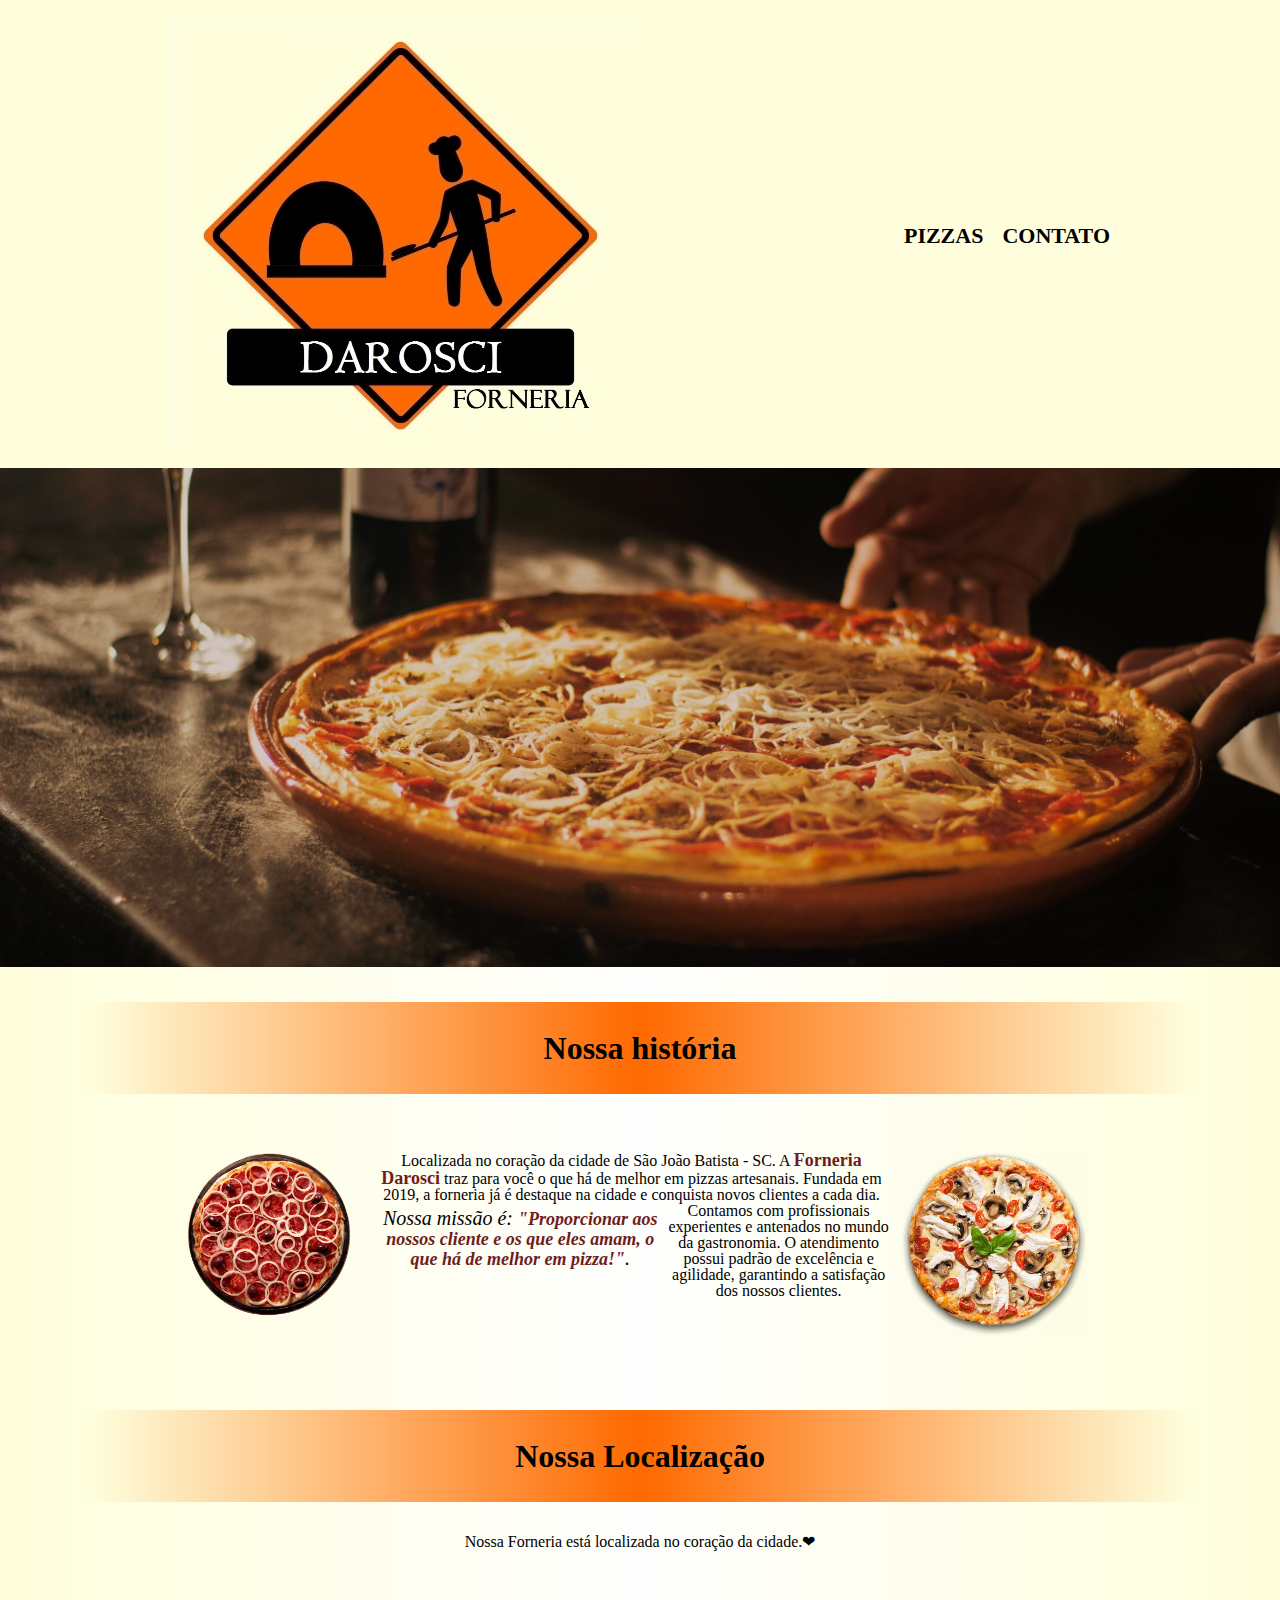
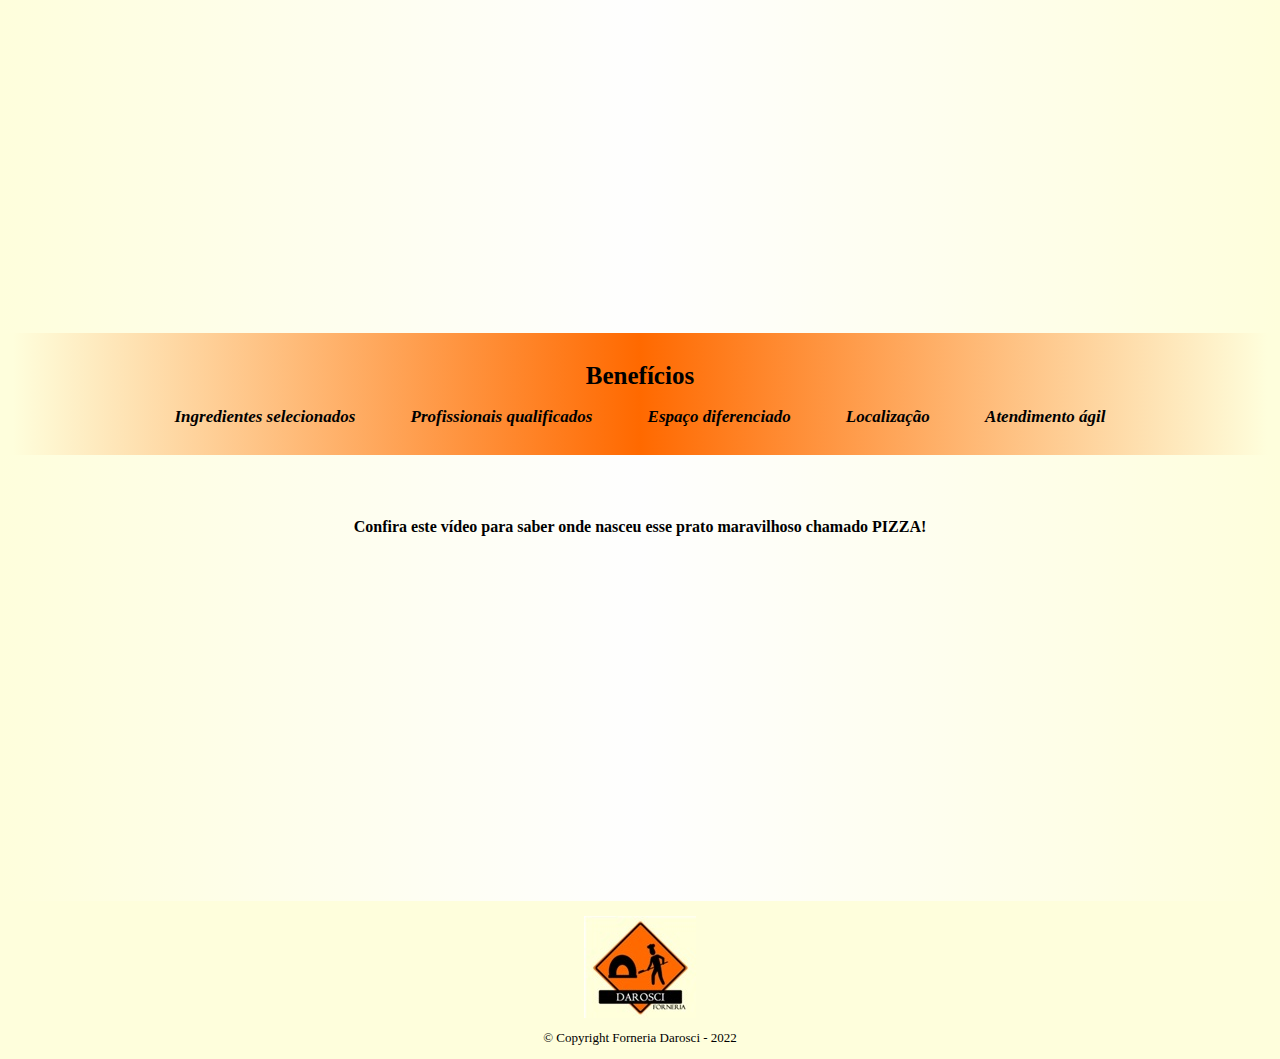
<file: index.html>
<!DOCTYPE html>
<html lang="pt-br">
	<head>
		<meta charset="UTF-8">
		<meta name="viewport" content="width=device-width">
		<title>Forneria Darosci</title>
		<link rel="stylesheet" href="style-reset.css">
		<link rel="stylesheet" href="style-home.css">
		<link rel="preconnect" href="https://fonts.googleapis.com">
	</head>
	<body>
		<header>
			<div class="top-box">
				<h1><img src="forneria-pictures/logo.jpg" alt="Logo da Forneria Darosci"></h1>
				<nav>
					<ul>
						<li><a href="./produtos.html">Pizzas</a></li>
						<li><a href="./contato.html">Contato</a></li>
					</ul>
				</nav>
			</div>
		</header>
		<img class="banner" src="forneria-pictures/banner.jpg" alt="Pizza sobre um balcão">
		<main>
			<div class="main-content">
				<h2>Nossa história</h2>
				<section class="main-text">
					<img class="column" src="forneria-pictures/pizza-small-left.png" alt>
					<p class="column">Localizada no coração da cidade de São João Batista - SC. A <strong>Forneria Darosci</strong> traz para você o que há de melhor em pizzas artesanais. Fundada em 2019, a forneria já é destaque na cidade e conquista novos clientes a cada dia.
					<em class="column">Nossa missão é: <strong>"Proporcionar aos nossos cliente e os que eles amam, o que há de melhor em 
					pizza!"</strong>.</em>
					Contamos com profissionais experientes e antenados no mundo da gastronomia.
					O atendimento possui padrão de excelência e agilidade, garantindo a satisfação dos nossos clientes.</p>
					<img class="column" src="forneria-pictures/pizza-small-right.png" alt>
				</section>
				<section class="mapa">
					<h2>Nossa Localização</h2>
					<p>Nossa Forneria está localizada no coração da cidade.</p>
					<iframe src="https://www.google.com/maps/embed?pb=!1m14!1m8!1m3!1d3546.3857504361185!2d-48.848752!3d-27.2697877!3m2!1i1024!2i768!4f13.1!3m3!1m2!1s0x94df50e70fe1fec5%3A0xde00731ece1d96bc!2sR.%20Manoel%20Cunha%2C%2015%20-%20S%C3%A3o%20Jo%C3%A3o%20Batista%2C%20SC%2C%2088240-000!5e0!3m2!1sen!2sbr!4v1642599924697!5m2!1sen!2sbr" width="100%" height="300" style="border: 0px;" allowfullscreen=""></iframe>
				</section>
			</div>
			<section class="benefits">
				<h3>Benefícios</h3>		
				<ul class="items">
					<li>Ingredientes selecionados</li>
					<li>Profissionais qualificados</li>
					<li>Espaço diferenciado</li>
					<li>Localização</li>
					<li>Atendimento ágil</li>
				</ul>
			</section>
			<section class="video">
				<h4>Confira este vídeo para saber onde nasceu esse prato maravilhoso 
				chamado PIZZA!</h4>
				<iframe width="80%" height="315" src="https://www.youtube.com/embed/FBbBWifAdCg" title="YouTube video player" frameborder="0" allow="accelerometer; autoplay; clipboard-write; encrypted-media; gyroscope; picture-in-picture" allowfullscreen></iframe>
			</section>
		</main>
		<footer>
			<a href="home.html"><img src="forneria-pictures/logo-footer.jpg" alt="Logo da Forneria Darosci"></a>
			<p class="copyright">&copy Copyright Forneria Darosci - 2022</p>
		</footer>
	</body>
</html>
</file>
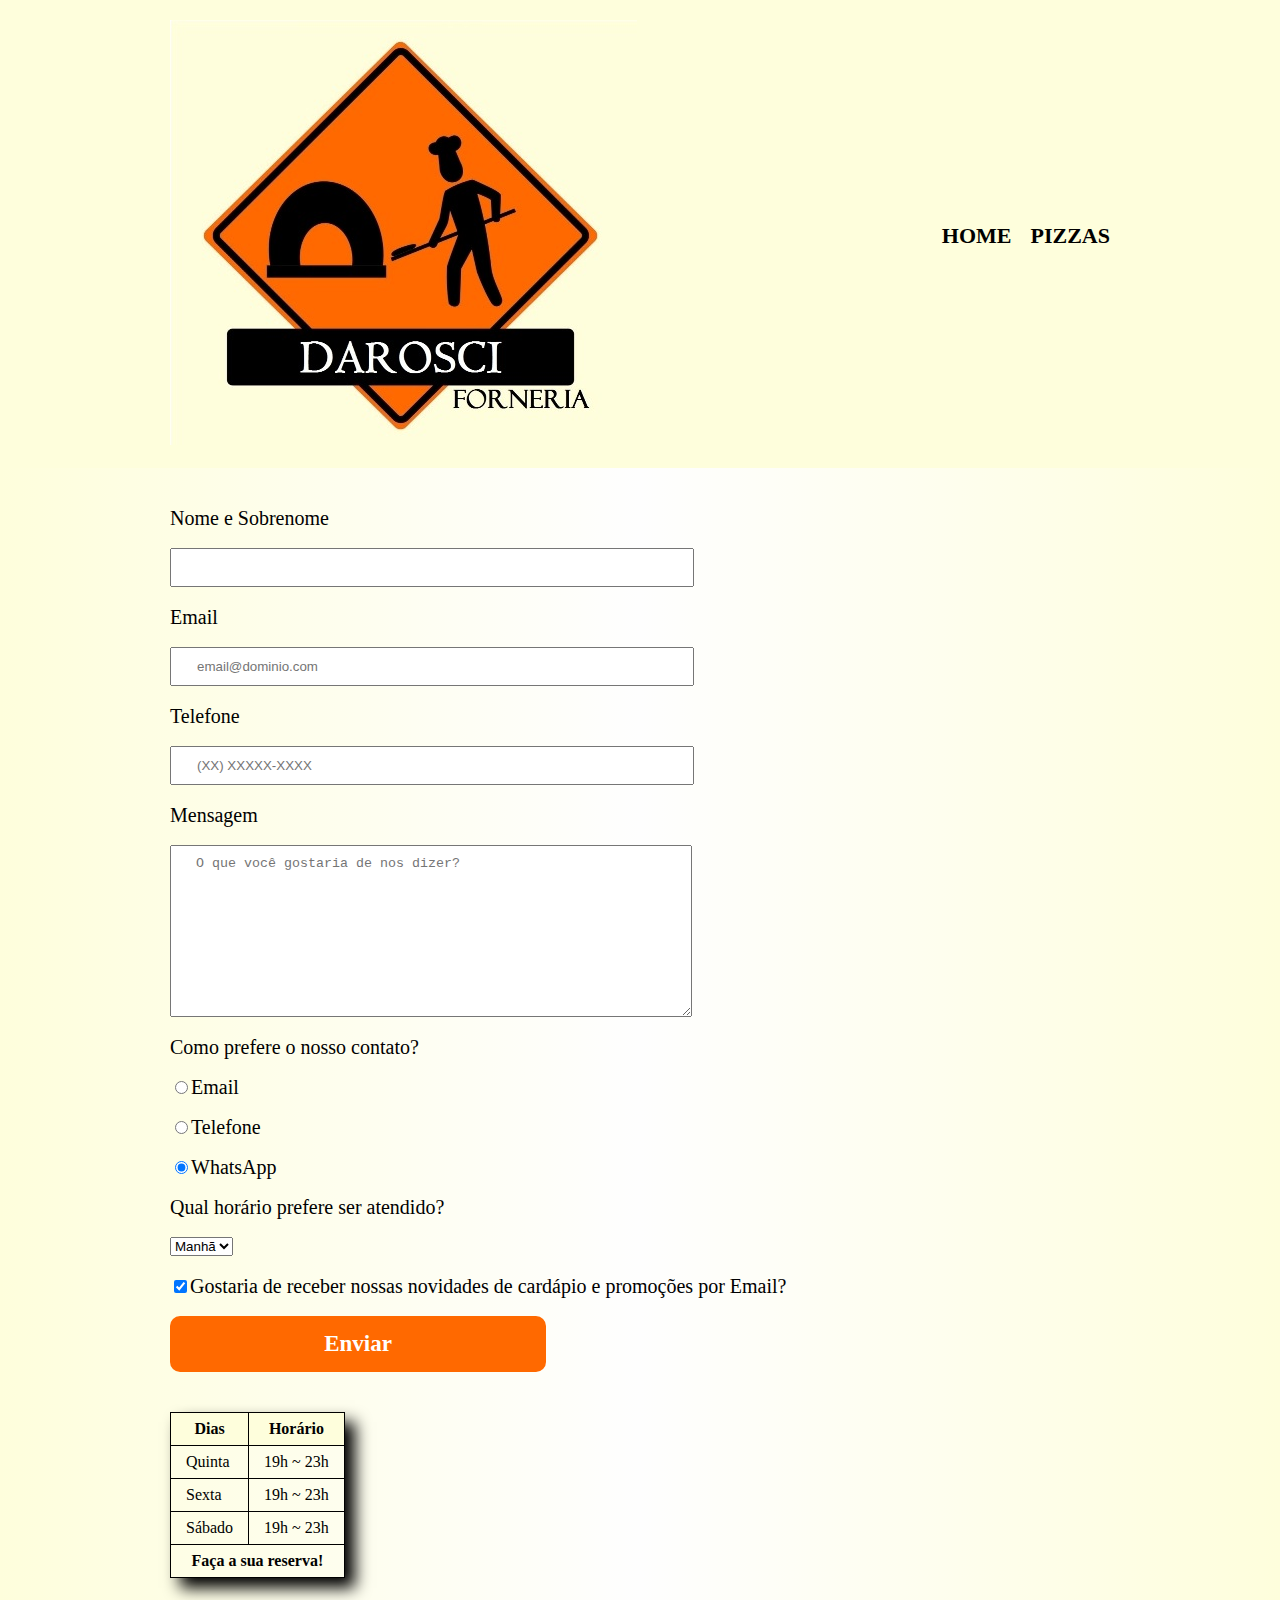
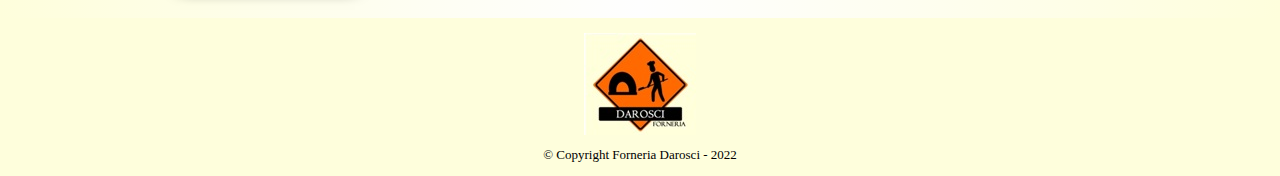
<file: contato.html>
<!DOCTYPE html>
<html lang="pt-br">
	<head>
		<meta charset="UTF-8">
		<meta name="viewport" content="width=device-width">
		<title>Forneria Darosci</title>
		<link rel="stylesheet" href="style-reset.css">
		<link rel="stylesheet" href="style-contato.css">
	</head>
	<body>
		<header>
			<div class="top-box">
				<h1><img src="forneria-pictures/logo.jpg" alt="Logo da Forneria Darosci"></h1>
				<nav>
					<ul>
						<li><a href="./index.html">Home</a></li>
						<li><a href="./produtos.html">Pizzas</a></li>
					</ul>
				</nav>
			</div>
		</header>
		<main>
			<form>
				<label for="nomesobrenome">Nome e Sobrenome</label>
				<input type="text" id="nomesobrenome" class="input-padrao" required>
				
				<label for="email">Email</label>
				<input type="email" id="email" class="input-padrao" required placeholder="email@dominio.com">
				
				<label for="telefone">Telefone</label>
				<input type="tel" id="telefone" class="input-padrao" required placeholder="(XX) XXXXX-XXXX">
				
				<label for="mensagem">Mensagem</label>
				<textarea cols="30" rows="10" id="mensagem" class="input-padrao" placeholder="O que você gostaria de nos dizer?"></textarea>
				
				<fieldset>
					<legend>Como prefere o nosso contato?</legend>
					<label for="radio-email"><input type="radio" name="nosso-contato" value="email" id="radio-email" required>Email</label>
					
					<label for="radio-telefone"><input type="radio" name="nosso-contato" value="telefone" id="radio-telefone" required>Telefone</label>
					
					<label for="radio-whatsapp"><input type="radio" name="nosso-contato" value="whatsapp" id="radio-whatsapp" required checked>WhatsApp</label>
				</fieldset>
				<fieldset>
					<legend>Qual horário prefere ser atendido?</legend>
					<select>
						<option>Manhã</option>
						<option>Tarde</option>
						<option>Noite</option>
					</select>
				</fieldset>
				
				
				<label class="checkbox"><input type="checkbox" checked>Gostaria de receber nossas novidades de cardápio e promoções por Email?</label>
				
				<input type="submit" value="Enviar" class="enviar"></input>
			</form>
			<table>
				<thead>
					<tr>
						<th>Dias</th>
						<th>Horário</th>
					</tr>
				</thead>
				<tbody>
					<tr>
						<td>Quinta</td>
						<td>19h ~ 23h</td>
					</tr>
					<tr>
						<td>Sexta</td>
						<td>19h ~ 23h</td>
					</tr>
					<tr>
						<td>Sábado</td>
						<td>19h ~ 23h</td>
					</tr>
				</tbody>
				<tfoot>
					<tr>
						<td colspan="2">Faça a sua reserva!</td>
					</tr>
				</tfoot>
			</table>
		</main>
		<footer>
			<a href="contato.html"><img src="forneria-pictures/logo-footer.jpg" alt="Logo da Forneria Darosci"></a>
			<p class="copyright">&copy Copyright Forneria Darosci - 2022</p>
		</footer>
	</body>
</html>
</file>
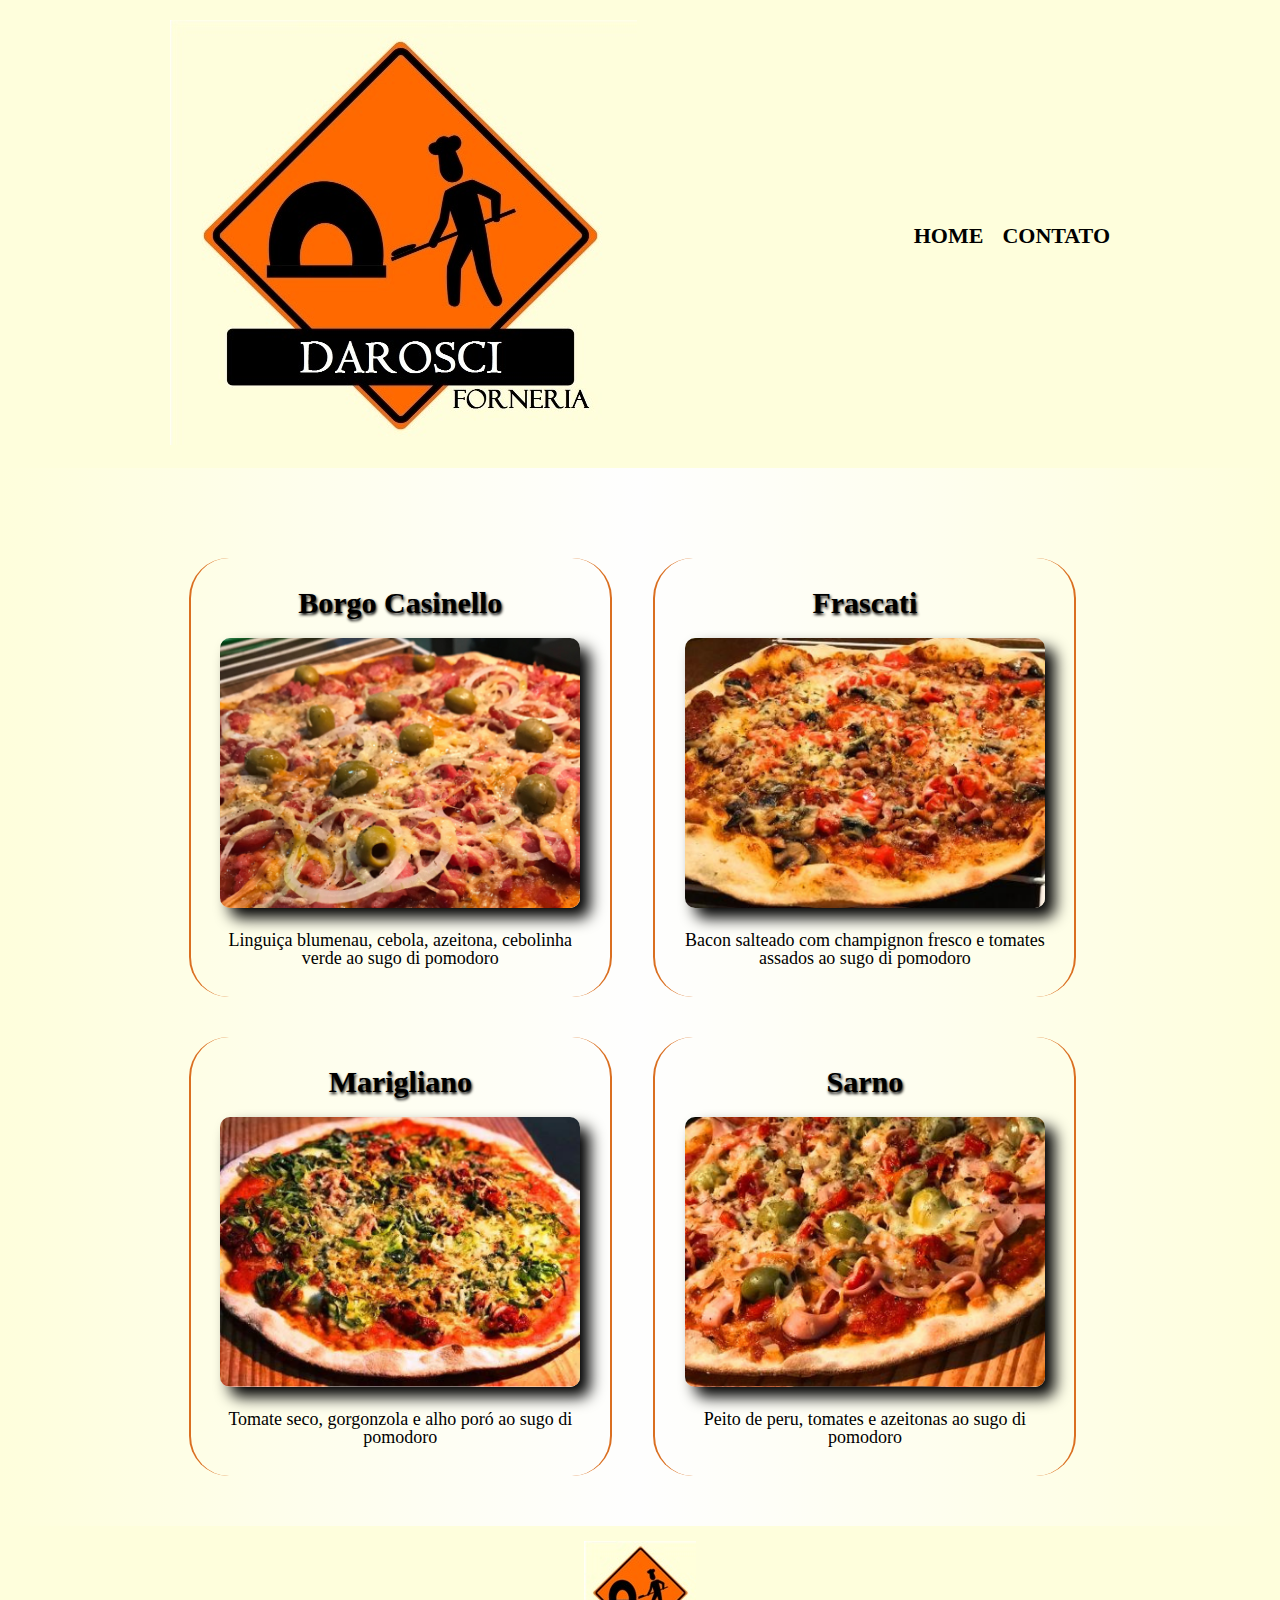
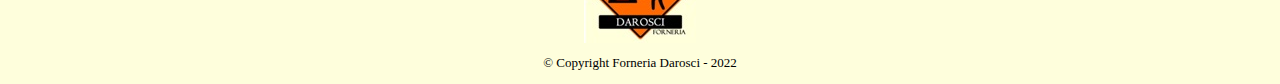
<file: produtos.html>
<!DOCTYPE html>
<html lang="pt-br">
	<head>
		<meta charset="UTF-8">
		<meta name="viewport" content="width=device-width">
		<title>Pizzas - Forneria Darosci</title>
		<link rel="stylesheet" href="style-reset.css">
		<link rel="stylesheet" href="style-produtos.css">
	</head>
	<body>
		<header>
			<div class="top-box">
				<h1><img src="forneria-pictures/logo.jpg" alt="Logo da Forneria Darosci"></h1>
				<nav>
					<ul>
						<li><a href="./index.html">Home</a></li>
						<li><a href="./contato.html">Contato</a></li>
					</ul>
				</nav>
			</div>
		</header>
		<main>
			<ul class="products">
				<li>
					<h2>Borgo Casinello</h2>
					<img src="forneria-pictures/borgo-casinello.png" alt="Pizza sabor Borgo Casinello">
					<p class="products-description">Linguiça blumenau, cebola, azeitona, cebolinha verde ao sugo di pomodoro</p>
				</li>
				<li>
					<h2>Frascati</h2>
					<img src="forneria-pictures/frascati.png" alt="Pizza sabor Frascati">
					<p class="products-description">Bacon salteado com champignon fresco e tomates assados ao sugo di pomodoro</p>
				</li>
				<li>
					<h2>Marigliano</h2>
					<img src="forneria-pictures/marigliano.png" alt="Pizza sabor Marigliano">
					<p class="products-description">Tomate seco, gorgonzola e alho poró ao sugo di pomodoro</p>
				</li>
				<li>
					<h2>Sarno</h2>
					<img src="forneria-pictures/sarno.png" alt="Pizza sabor Sarno">
					<p class="products-description">Peito de peru, tomates e azeitonas ao sugo di pomodoro</p>
				</li>
			</ul>
		</main>
		<footer>
			<a href="produtos.html"><img src="forneria-pictures/logo-footer.jpg" alt="Logo da Forneria Darosci"></a>
			<p class="copyright">&copy Copyright Forneria Darosci - 2022</p>
		</footer>
	</body>
</html>
</file>
<file: style-home.css>
/* PSEUDO ELEMENTS = :before, :after, :first-line, :hover, :active... */

body {
	font-family: 'Bellefair', serif;
	background: linear-gradient(90deg, #FEFEDCff, #FEFEFE, #FEFEDCff);
}

header {
	background: #FEFEDCff;
	padding: 20px 0;
}

.top-box {
	position: relative;
	width: 940px; /*BOM ESPAÇAMENTO CENTRAL PADRÃO DE SITES*/
	margin: 0 auto;
}

nav {
	position: absolute;
	top: 205px;
	right: 0px;
}

nav li {
	display: inline;
	margin: 0 0 0 15px;
}

nav a {
	text-transform: uppercase;
	color: #000000;
	font-weight: bold;
	font-size: 22px;
	text-decoration: none;
	transition: 0.5s color;
}

nav a:hover {
	color: #FF6900ff;
	text-decoration: underline overline;
}

.banner {
	width: 100%;
}

.main-content {
	padding: 2em 5em 0;
}

main h2 {
	text-align: center;
	font-size: 2em;
    margin: 0 0 1em;
	padding: 30px 0;
	background: linear-gradient(90deg, #FEFEDCff 1%, #FF6900ff, #FEFEDCff 99%);
}

.main-text {
	width: 940px;
	margin: 0 auto;
	padding: 20px 0;
	content: "";
	clear: both;
	display: table;
}

.main-text p {
	margin: 0 0 1em;
}

/* CSS para as imagens ao lado do texto principal */
.main-text img {
	width: 20%;
}

.column {
	float: left;
	width: 55%;
	padding: 5px;
}

.main-text p {
	text-align: center;
}

.main-text strong {
	font-size: 18px;
	color: #6F1D1B;
	font-weight: bold;
}

.main-text em {
	margin: 0 0 20px;
	font-size: 20px;
	font-style: italic;
}

.mapa {
	padding: 3em 0;
}

.mapa h2 {
	padding: 30px 0;
	background: linear-gradient(90deg, #FEFEDCff 1%, #FF6900ff, #FEFEDCff 99%);
}	

.mapa p {
	margin: 0 0 2em;
	text-align: center;
}

/*USANDO A PSEUDO ELEMENTO "AFTER"*/
.mapa p:after {
	content: "❤";
}

.benefits {
	padding: 30px 0;
	text-align: center;
	background: linear-gradient(90deg, #FEFEDCff 1%, #FF6900ff, #FEFEDCff 99%);
}

.items {
	font-style: italic;
}

.items:nth-child(2n) {
	font-weight: bold;
}

.benefits h3 {
	text-align: center;
    margin-bottom: 20px;
    font-size: 25px;
}

.benefits li {
	display: inline;
	vertical-align: top;
	width: 20%;
	margin: 2%;
    font-size: 17px;
}

.benefits li:hover {
    font-size: 25px;
	padding: 10px;
	border: 1px solid #FEFEDCff;
	border-radius: 10px;
}

.video {
	margin: 2em;
	text-align: center;
	padding: 4em auto;
}

.video h4 {
	margin: 4em 0 1em;
}

footer {
	text-align: center;
	background: #FEFEDCff;
	padding: 15px;
}

.copyright {
	text-align: center;
	font-size: 13px;
	margin-top: 10px;
}

@media screen and (max-width: 480px) {
	.top-box, .main-text {
		width: auto;
	}
	
	.top-box img, p.column, img.column {
		width: 100%;
	}
	
	.main-content {
		padding: 2em 1em 0;
	}
	nav {
		position: static;
		text-align: center;
	}
}
</file>
<file: style-contato.css>
header {
	background: #FEFEDCff;
	padding: 20px 0;
}

.top-box {
	position: relative;
	width: 940px; /*BOM ESPAÇAMENTO PADRÃO DE SITES*/
	margin: 0 auto;
}

nav {
	position: absolute;
	top: 205px;
	right: 0px;
}

nav li {
	display: inline;
	margin: 0 0 0 15px;
}

nav a {
	text-transform: uppercase;
	color: #000000;
	font-weight: bold;
	font-size: 22px;
	text-decoration: none;
	transition: 0.5s all;
}

nav a:hover {
	color: #FF6900ff;
	text-decoration: underline overline;
}

body {
	font-family: 'Bellefair', serif;
	background: linear-gradient(90deg, #FEFEDCff, #FEFEFE, #FEFEDCff);
}

main {
	width: 940px;
	margin: 0 auto;
}

form {
	margin: 40px 0;
}

form label, form legend {
	display: block;
	font-size: 20px;
	margin: 0 0 20px;
}

.input-padrao {
	display: block;
	margin: 0 0 20px;
	padding: 10px 25px;
	width: 50%;
}

.input-padrao:hover {
	transform: scale(1.05);
}

.checkbox {
	margin: 20px 0;
}

.enviar {
	width: 40%;
	padding: 15px 0;
	background: #FF6900ff;
	color: #FFFFFF;
	font-weight: bold;
	font-size: 23px;
	font-family: georgia, serif;
	border: none;
	border-radius: 10px;
	transition: 0.5s all;
	cursor: pointer;
}

.enviar:hover {
	background: red;
	transform: scale(1.25);
}

table {
	margin: 20px 0 40px;
	box-shadow: 10px 10px 15px 0px;
}

thead {
	background: #FEFEDCff;
	color: #000000;
	font-weight: bold;
}

td, th {
	border: 1px solid #000000;
	padding: 8px 15px;
}

tfoot {
	text-align: center;
	font-weight: bold;
}

footer {
	text-align: center;
	background: #FEFEDCff;
	padding: 15px;
}

.copyright {
	font-size: 13px;
	margin-top: 10px;
}

@media screen and (max-width: 480px) {
	.top-box, main {
		width: auto;
		padding: 0 15px;
	}
	
	.top-box img {
		width: 100%;
	}
	
	nav {
		position: static;
		text-align: center;
	}
	
	nav li {
		display: inline;
		margin: 0 0 0 15px;
	}
	
	form {
		margin: 40px 15px;
	}
	
	table {
		margin: 20px 100px 40px;
	}
}
</file>
<file: style-produtos.css>
header {
	background: #FEFEDCff;
	padding: 20px 0;
}

.top-box {
	position: relative;
	width: 940px; /*BOM ESPAÇAMENTO PADRÃO DE SITES*/
	margin: 0 auto;
}

nav {
	position: absolute;
	top: 205px;
	right: 0px;
}

nav li {
	display: inline;
	margin: 0 0 0 15px;
}

nav a {
	text-transform: uppercase;
	color: #000000;
	font-weight: bold;
	font-size: 22px;
	text-decoration: none;
	transition: 0.5s color;
}

nav a:hover {
	color: #FF6900ff;
	text-decoration: underline overline;
}

body {
	font-family: 'Bellefair', serif;
	background: linear-gradient(90deg, #FEFEDCff, #FEFEFE, #FEFEDCff);
}

.products {
	width: 940px;
	margin: 0 auto;	
	padding: 50px 0;
}

.products li {
	display: inline-block;
	text-align: center;
	width: 45%;
	vertical-align: top;
	margin: 0 2%;
	margin-top: 40px;
	padding: 30px 20px;
	box-sizing: border-box;
	border: 2px solid #DA6F21ff;
	border-top: 10px;
	border-bottom: 10px;
	border-radius: 40px 40px 40px 40px;
}

.products li:hover {
	border: 2px solid black;
}

.products-description {
	font-size: 18px;
}

.products h2 {
	font-size: 30px;
	font-weight: bold;
	margin-bottom: 20px;
	transition: 0.5s font-size;
	text-shadow: 1px 2px 3px;
}

.products li:hover h2 {
	font-size: 40px;
}

.products img {
	width: 95%;
	border-radius: 10px;
	transition: 0.75s all;
	box-shadow: 10px 10px 15px 0px;
}

.products img:hover {
	transform: scale(1.05);
}

.products p {
	margin-top: 20px;
}

footer {
	text-align: center;
	background: #FEFEDCff;
	padding: 15px;
}

.copyright {
	font-size: 13px;
	margin-top: 10px;
}

@media screen and (max-width: 480px) {
	.top-box, ul.products {
		width: auto;
		padding: 0 15px;
	}
	
	.top-box img {
		width: 100%;
	}
	
	nav {
		position: static;
		text-align: center;
	}
	
	nav li {
		display: inline;
		margin: 0 0 0 15px;
	}
}
</file>
